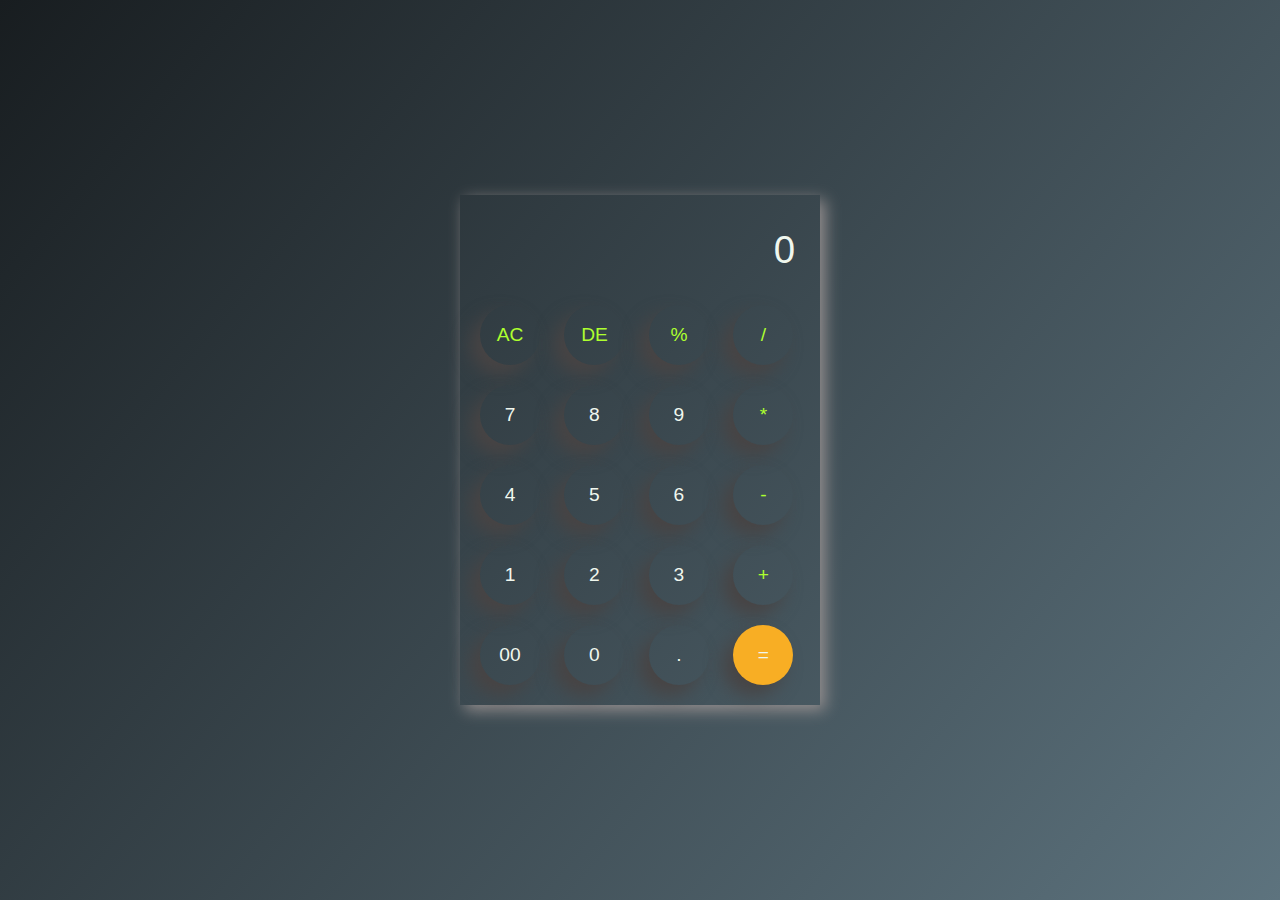
<file: calculator/index.html>
<!DOCTYPE html>
<html lang="en">
<head>
    <meta charset="UTF-8">
    <meta name="viewport" content="width=device-width, initial-scale=1.0">
    <title>Document</title>
    <link rel="stylesheet" href="style.css">
</head>
<body>
    <div class="calculator">
        <input type="text" placeholder=0 id="input-box">
        <div>
            <button class="operator">AC</button>
            <button class="operator">DE</button>
            <button class="operator">%</button>
            <button class="operator">/</button>
        </div>
        <div>
            <button>7</button>
            <button>8</button>
            <button>9</button>
            <button class="operator">*</button>
        </div>
        <div>
            <button>4</button>
            <button>5</button>
            <button>6</button>
            <button class="operator">-</button>
        </div>
        <div>
            <button>1</button>
            <button>2</button>
            <button>3</button>
            <button class="operator">+</button>
        </div>
        <div>
            <button>00</button>
            <button>0</button>
            <button>.</button>
            <button  style="background-color: rgb(248, 174, 36);">=</button>
        </div>
    </div>
    
    <script src="app.js"></script>
</body>
</html>
</file>
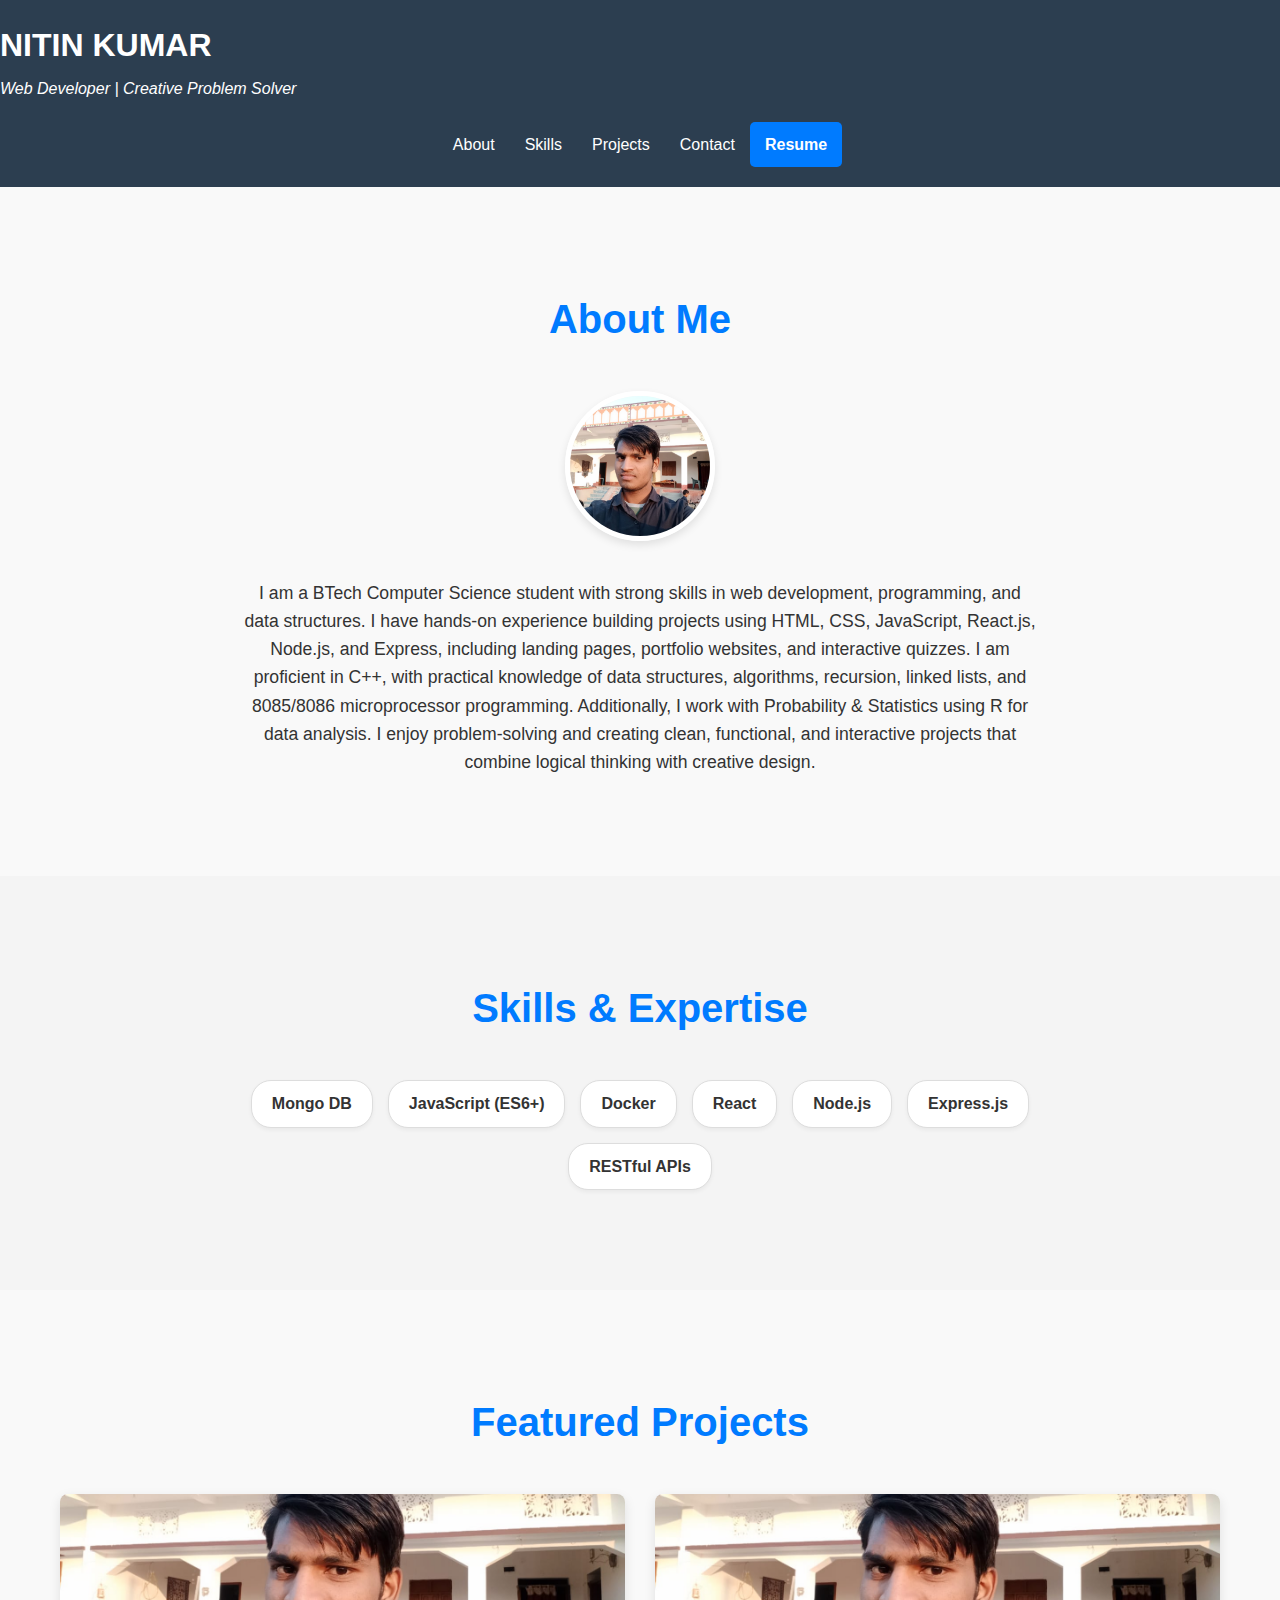
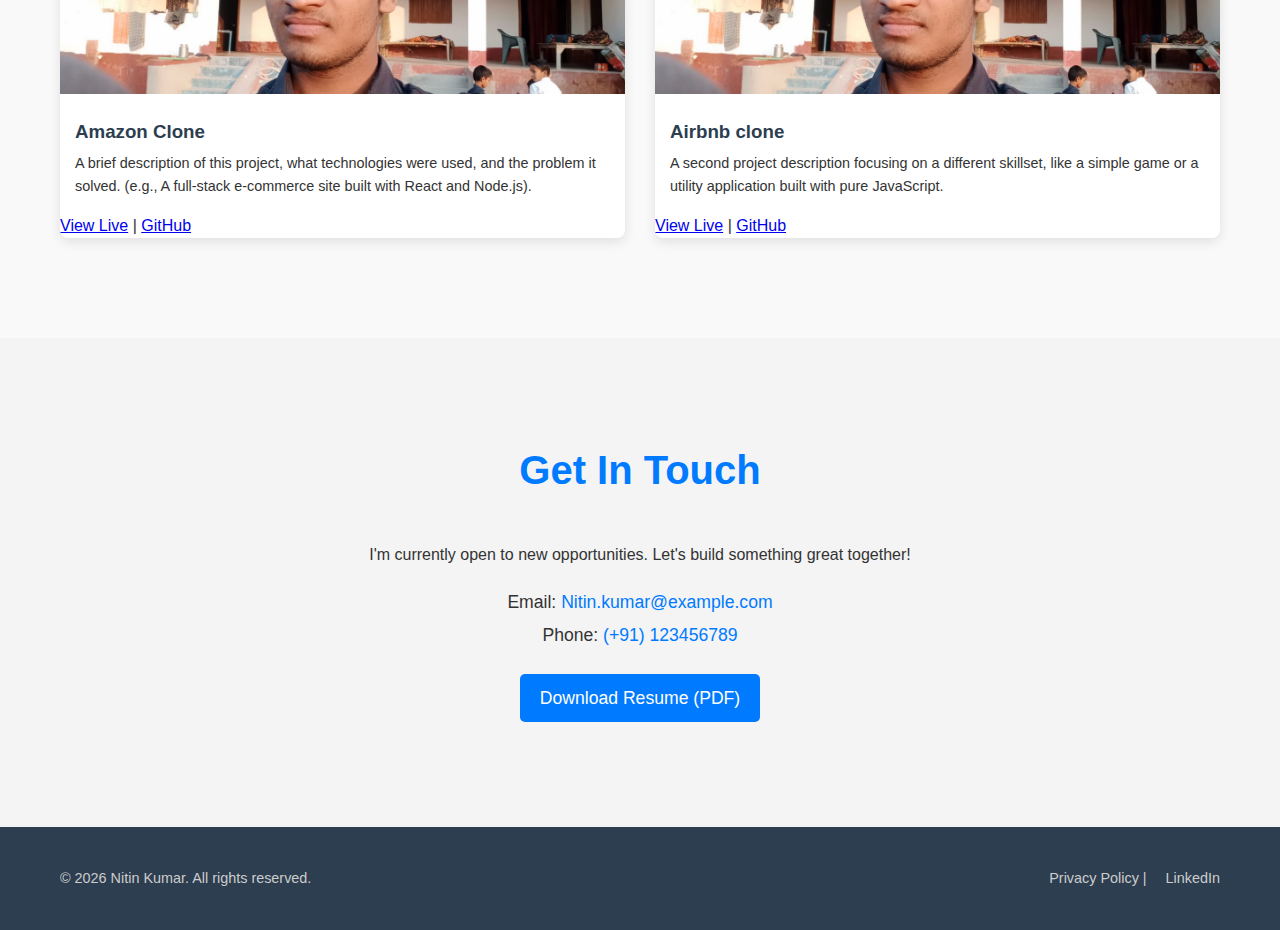
<file: portfolio/index.html>
<!DOCTYPE html>
<html lang="en">
<head>
    <meta charset="UTF-8">
    <meta name="viewport" content="width=device-width, initial-scale=1.0">
    <title>Your Name | Portfolio</title>
    <link rel="stylesheet" href="style.css">
</head>
<body>

    <header id="home">
        <div class="header-content">
            <h1>NITIN KUMAR</h1>
            <p class="tagline">Web Developer | Creative Problem Solver</p>
            <nav>
                <ul>
                    <li><a href="#about">About</a></li>
                    <li><a href="#skills">Skills</a></li>
                    <li><a href="#projects">Projects</a></li>
                    <li><a href="#contact">Contact</a></li>
                    <li><a href="your_resume.pdf" target="_blank" class="cta-link">Resume</a></li>
                </ul>
            </nav>
        </div>
    </header>

    <section id="about" class="section">
        <div class="container">
            <h2>About Me</h2>
            <img src="mypic.jpg" alt="[Your Name's] Profile Picture" class="profile-img">
            <p class="bio">
               I am a BTech Computer Science student with strong skills in web development, programming, and data structures. I have hands-on experience building projects using HTML, CSS, JavaScript, React.js, Node.js, and Express, including landing pages, portfolio websites, and interactive quizzes. I am proficient in C++, with practical knowledge of data structures, algorithms, recursion, linked lists, and 8085/8086 microprocessor programming. Additionally, I work with Probability & Statistics using R for data analysis. I enjoy problem-solving and creating clean, functional, and interactive projects that combine logical thinking with creative design.
            </p>
        </div>
    </section>

    <section id="skills" class="section gray-bg">
        <div class="container">
            <h2>Skills & Expertise</h2>
            <ul class="skills-list">
                <li>Mongo DB</li>
                <li>JavaScript (ES6+)</li>
                <li>Docker</li>
                <li>React</li>
                <li>Node.js</li>
                <li>Express.js</li>
                <li>RESTful APIs</li>
            </ul>
        </div>
    </section>

    <section id="projects" class="section">
        <div class="container">
            <h2>Featured Projects</h2>
            <div class="project-grid">
                <div class="project-card">
                    <img src="mypic.jpg" alt="Project 1 Title">
                    <h3>Amazon Clone</h3>
                    <p>A brief description of this project, what technologies were used, and the problem it solved. (e.g., A full-stack e-commerce site built with React and Node.js).</p>
                    <a href="#" target="_blank">View Live</a> | <a href="#" target="_blank">GitHub</a>
                </div>
                <div class="project-card">
                    <img src="mypic.jpg" alt="Project 2 Title">
                    <h3>Airbnb clone</h3>
                    <p>A second project description focusing on a different skillset, like a simple game or a utility application built with pure JavaScript.</p>
                    <a href="#" target="_blank">View Live</a> | <a href="#" target="_blank">GitHub</a>
                </div>
                </div>
        </div>
    </section>

    <section id="contact" class="section gray-bg">
        <div class="container">
            <h2>Get In Touch</h2>
            <p>I'm currently open to new opportunities. Let's build something great together!</p>
            <address>
                Email: <a href="mailto:Nitin.kumar@example.com">Nitin.kumar@example.com</a><br>
                Phone: <a href="tel:+15555555555">(+91) 123456789</a><br>
                <a href="your_resume.pdf" download="Your-Resume" class="button">Download Resume (PDF)</a>
            </address>
        </div>
    </section>

    <footer>
        <div class="container">
            <p>&copy; <span id="current-year"></span> Nitin Kumar. All rights reserved.</p>
            <div class="footer-links">
                <a href="#">Privacy Policy</a> | <a href="#">LinkedIn</a>
            </div>
        </div>
    </footer>

    <script>
        document.getElementById('current-year').textContent = new Date().getFullYear();
    </script>
</body>
</html>
</file>
<file: calculator/style.css>
*{
    margin: 0;
    padding: 0;
    box-sizing: border-box;
    font-family: 'poppins','Gill Sans', 'Gill Sans MT', Calibri, 'Trebuchet MS', sans-serif;

}

body{
    background: linear-gradient(130deg,#181D20,#5D737E);
    width:100%;
    height:100vh;
    display: flex;
    align-items: center;
    justify-content: center;
}

.calculator{
    /* border:2px solid red; */
    /* width:260px; */
    /* height:380px; */
    border:30px;
    box-shadow:5px 5px 15px  rgb(150, 144, 144);
    padding:10px
}

input{

    width:340px;
    height:90px;
    background: transparent;
    text-align: right;
    padding:15px;
    color:#F0F7EE;
    border:none;
    outline:none;
    font-size: 2.4rem;
    /* box-shadow:5px 5px 18px  rgb(103, 98, 98) */
    
}

input::placeholder{
    font-size: 2.4rem;
    color: #F0F7EE;
}
button{
    border:none;
    width:60px;
    height:60px;
    margin:10px;
    border-radius: 50%;
    background: transparent;
    box-shadow:-10px 10px 18px  rgb(72, 68, 68);
    color:#F0F7EE;
    font-size: 1.2rem;

    
}

.operator{
    color:greenyellow;

}
</file>
<file: portfolio/style.css>
/* Basic Reset and Global Styles */
* {
    margin: 0;
    padding: 0;
    box-sizing: border-box;
}

body {
    font-family: sans-serif; /* Use a clean, modern font */
    line-height: 1.6;
    color: #333;
    background-color: #f9f9f9;
}

/* Reusable Container for Content Width */
.container {
    max-width: 1200px;
    margin: 0 auto;
    padding: 20px;
}

/* Sections Styling */
.section {
    padding: 80px 0;
    text-align: center;
}

.gray-bg {
    background-color: #f4f4f4;
}

h2 {
    font-size: 2.5em;
    margin-bottom: 40px;
    color: #007bff; /* Primary color */
}

/* Header/Navigation */
header {
    background-color: #2c3e50; /* Dark background */
    color: white;
    padding: 20px 0;
    position: sticky;
    top: 0;
    z-index: 100;
}

header h1 {
    font-size: 2em;
    margin-bottom: 5px;
}

header .tagline {
    font-style: italic;
    margin-bottom: 20px;
}

nav ul {
    list-style: none;
    display: flex;
    justify-content: center;
}

nav ul li a {
    color: white;
    text-decoration: none;
    padding: 10px 15px;
    display: block;
    transition: background-color 0.3s;
}

nav ul li a:hover {
    background-color: #007bff;
}

.cta-link {
    font-weight: bold;
    background-color: #007bff;
    border-radius: 5px;
}

/* About Section */
.profile-img {
    width: 150px;
    height: 150px;
    border-radius: 50%; /* Makes the image circular */
    object-fit: cover;
    margin-bottom: 30px;
    border: 5px solid white;
    box-shadow: 0 4px 8px rgba(0,0,0,0.1);
}

.bio {
    max-width: 800px;
    margin: 0 auto;
    font-size: 1.1em;
}

/* Skills Section */
.skills-list {
    list-style: none;
    display: flex;
    flex-wrap: wrap;
    justify-content: center;
    gap: 15px;
    max-width: 800px;
    margin: 0 auto;
}

.skills-list li {
    background-color: white;
    padding: 10px 20px;
    border: 1px solid #ddd;
    border-radius: 20px;
    font-weight: 600;
    box-shadow: 0 2px 4px rgba(0,0,0,0.05);
}

/* Projects Section */
.project-grid {
    display: grid;
    grid-template-columns: repeat(auto-fit, minmax(300px, 1fr));
    gap: 30px;
    text-align: left;
}

.project-card {
    background-color: white;
    border-radius: 8px;
    overflow: hidden;
    box-shadow: 0 4px 12px rgba(0,0,0,0.1);
    transition: transform 0.3s;
}

.project-card:hover {
    transform: translateY(-5px);
}

.project-card img {
    width: 100%;
    height: 200px;
    object-fit: cover;
}

.project-card h3 {
    padding: 15px 15px 5px;
    color: #2c3e50;
}

.project-card p {
    padding: 0 15px 15px;
    font-size: 0.9em;
}

/* Contact Section */
address {
    font-style: normal;
    font-size: 1.1em;
    margin-top: 20px;
}

address a {
    color: #007bff;
    text-decoration: none;
    margin-bottom: 5px;
    display: inline-block;
}

.button {
    display: inline-block;
    background-color: #007bff;
    color: white;
    padding: 10px 20px;
    text-decoration: none;
    border-radius: 5px;
    margin-top: 20px;
    transition: background-color 0.3s;
}

.button:hover {
    background-color: #0056b3;
}

/* Footer */
footer {
    background-color: #2c3e50;
    color: #ccc;
    padding: 20px 0;
    font-size: 0.9em;
}

footer .container {
    display: flex;
    justify-content: space-between;
    align-items: center;
}

.footer-links a {
    color: #ccc;
    text-decoration: none;
    margin-left: 15px;
}
</file>
